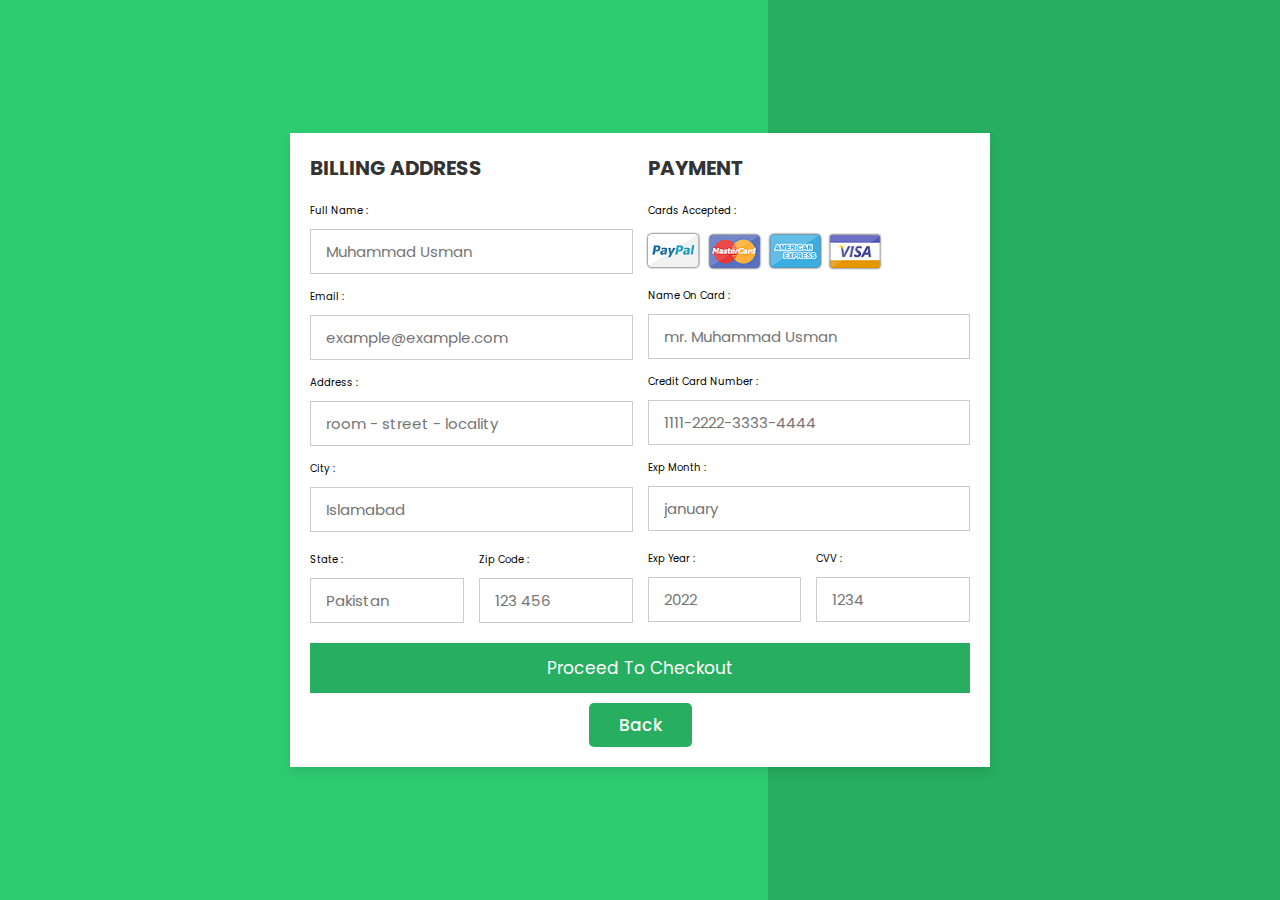
<file: card.html>
<!DOCTYPE html>
<html lang="en">
<head>
    <meta charset="UTF-8">
    <meta http-equiv="X-UA-Compatible" content="IE=edge">
    <meta name="viewport" content="width=device-width, initial-scale=1.0">
    
    <!-- custom css file link  -->
    <link rel="stylesheet" href="./style.css">

</head>
<body>

<div class="card">

    <form action="">
<div class="row">
<div class="col">
<h3 class="title">billing address</h3>
                <div class="inputBox">
                    <span>full name :</span>
                    <input type="text" placeholder="Muhammad Usman">
                </div>
                <div class="inputBox">
                    <span>email :</span>
                    <input type="email" placeholder="example@example.com">
                </div>
                <div class="inputBox">
                    <span>address :</span>
                    <input type="text" placeholder="room - street - locality">
                </div>
                <div class="inputBox">
                    <span>city :</span>
                    <input type="text" placeholder="Islamabad">
                </div>
<div class="flex">
                    <div class="inputBox">
                        <span>state :</span>
                        <input type="text" placeholder="Pakistan">
                    </div>
                    <div class="inputBox">
                        <span>zip code :</span>
                        <input type="text" placeholder="123 456">
                    </div>
                </div>
 </div>
<div class="col">
<h3 class="title">payment</h3>
<div class="inputBox">
                    <span>cards accepted :</span>
                    <img src="./images/card_img.png" alt="">
                </div>
                <div class="inputBox">
                    <span>name on card :</span>
                    <input type="text" placeholder="mr. Muhammad Usman">
                </div>
                <div class="inputBox">
                    <span>credit card number :</span>
                    <input type="number" placeholder="1111-2222-3333-4444">
                </div>
                <div class="inputBox">
                    <span>exp month :</span>
                    <input type="text" placeholder="january">
                </div>
                     <div class="flex">
                    <div class="inputBox">
                        <span>exp year :</span>
                        <input type="number" placeholder="2022">
                    </div>
                    <div class="inputBox">
                        <span>CVV :</span>
                        <input type="text" placeholder="1234">
                    </div>
                </div>
</div>
    </div>

<input type="submit" value="proceed to checkout" class="submit-btn">
<div class="button"><button class="btn"><a href="cart.html">Back</a></button></div>

 </form>
</div>    
    
</body>
</html>
</file>
<file: style.css>
@import url('https://fonts.googleapis.com/css2?family=Poppins:wght@100;300;400;500;600&display=swap');

:root{
    --green:#27ae60;
    --dark-color:#219150;
    --black:#444;
    --light-color:#666;
    --border:.1rem solid rgba(0,0,0,.1);
    --border-hover:.1rem solid var(--black);
    --box-shadow:0 .5rem 1rem rgba(0,0,0,.1);
}

*{
    font-family: 'Poppins', sans-serif;
    margin:0; padding:0;
    box-sizing: border-box;
    outline: none; border:none;
    text-decoration: none;
    text-transform: capitalize;
    transition:all .2s linear;
    transition:width none;
}

html{
    font-size: 62.5%;
    overflow-x: hidden;
    scroll-padding-top: 5rem;
    scroll-behavior: smooth;
}

html::-webkit-scrollbar{
    width:1rem;
}

html::-webkit-scrollbar-track{
    background:transparent;
}

html::-webkit-scrollbar-thumb{
    background:var(--black);
}

section{
    padding:5rem 9%;
}

.heading{
    text-align: center;
    margin-bottom: 2rem;
    position: relative;
}

.heading::before{
    content: '';
    position: absolute;
    top:50%; left:0;
    transform: translateY(-50%);
    width: 100%;
    height:.01rem;
    background: rgba(0,0,0,.1);
    z-index: -1;
}

.heading span{
    font-size: 3rem;
    padding:.5rem 2rem;
    color:var(--black);
    background: #fff;
    border:var(--border);
}

.btn{
    margin-top: 1rem;
    display:inline-block;
    padding:.9rem 3rem;
    border-radius: .5rem;
    color:#fff;
    background:var(--green);
    font-size: 1.7rem;
    cursor: pointer;
    font-weight: 500;
}

.btn:hover{
    background:var(--dark-color);
}

.header .header-1{
    background:#fff;
    padding:1.5rem 9%;
    display: flex;
    align-items: center;
    justify-content: space-between;
}

.header .header-1 .logo{
    font-size: 2.5rem;
    font-weight: bolder;
    color:var(--black);
}

.header .header-1 .logo i{
    color:var(--green);
}

.header .header-1 .search-form{
    width:50rem;
    height:5rem;
    border:var(--border);
    overflow: hidden;
    background:#fff;
    display:flex;
    align-items: center;
    border-radius: .5rem;
}

.header .header-1 .search-form input{
    font-size: 1.6rem;
    padding:0 1.2rem;
    height:100%;
    width:100%;
    text-transform: none;
    color:var(--black);
}

.header .header-1 .search-form label{
    font-size: 2.5rem;
    padding-right: 1.5rem;
    color:var(--black);
    cursor: pointer;
}

.header .header-1 .search-form label:hover{
    color:var(--green);
}

.header .header-1 .icons div,
.header .header-1 .icons a{
    font-size: 2.5rem;
    margin-left: 1.5rem;
    color:var(--black);
    cursor: pointer;
}

.header .header-1 .icons div:hover,
.header .header-1 .icons a:hover{
    color:var(--green);
}

#search-btn{
    display: none;
}

.header .header-2{
    background:var(--green);
}

.header .header-2 .navbar{
    text-align: center;
    margin-bottom: 40px;
}

.header .header-2 .navbar a{
    color:#fff;
    display: inline-block;
    padding:1.2rem;
    font-size: 1.7rem;
    
}

.header .header-2 .navbar a:hover{
    background:var(--dark-color);
}

.header .header-2.active{
    position:fixed;
    top:0; left:0; right:0;
    z-index: 1000;

}

.bottom-navbar{
    text-align: center;
    background:var(--green);
    position: fixed;
    bottom:0; left:0; right:0;
    z-index: 1000;
    display: none;
}

.bottom-navbar a{
    font-size: 2.5rem;
    padding:2rem;
    color:#fff;
}

.bottom-navbar a:hover{
    background:var(--dark-color);
}

.login-form-container{
    display: flex;
    align-items: center;
    justify-content: center;
    background:rgba(255,255,255,.9);
    position:fixed;
    top:0; right:-105%;
    z-index: 10000;
    height:100%;
    width:100%;
}

.login-form-container.active{
    right:0;
}

.login-form-container form{
    background:#fff;
    border:var(--border);
    width:40rem;
    padding:2rem;
    box-shadow: var(--box-shadow);
    border-radius: .5rem;
    margin:2rem;
}

.login-form-container form h3{
    font-size: 2.5rem;
    text-transform: uppercase;
    color:var(--black);
    text-align: center;
}

.login-form-container form span{
    display: block;
    font-size: 1.5rem;
    padding-top: 1rem;
}

.login-form-container form .box{
    width: 100%;
    margin:.7rem 0;
    font-size: 1.6rem;
    border:var(--border);
    border-radius: .5rem;
    padding:1rem 1.2rem;
    color:var(--black);
    text-transform: none;
}

.login-form-container form .checkbox{
    display:flex;
    align-items: center;
    gap:.5rem;
    padding:1rem 0;
}

.login-form-container form .checkbox label{
    font-size: 1.5rem;
    color:var(--light-color);
    cursor: pointer;
}

.login-form-container form .btn{
    text-align: center;
    width:100%;
    margin:1.5rem 0;
}

.login-form-container form p{
    padding-top: .8rem;
    color:var(--light-color);
    font-size: 1.5rem;
}

.login-form-container form p a{
    color:var(--green);
    text-decoration: underline;
}

.login-form-container #close-login-btn{
    position: absolute;
    top:1.5rem; right:2.5rem;
    font-size: 5rem;
    color:var(--black);
    cursor: pointer;
}

.home{
    background: url(../images/banner-bg.jpg) no-repeat;
    background-size: cover;
    background-position: center;
}

.home .row{
    display:flex;
    align-items: center;
    flex-wrap: wrap;
    gap:1.5rem;
}

.home .row .content{
    flex:1 1 42rem;
}

.home .row .books-slider{
    flex:1 1 42rem;
    text-align: center;
    margin-top: 2rem;
}

.home .row .books-slider a img{
    height: 25rem;
}

.home .row .books-slider a:hover img{
    transform: scale(.9);
}

.home .row .books-slider .stand{
    width:100%;
    margin-top: -2rem;
}

.home .row .content h3{
    color:var(--black);
    font-size: 4.5rem;
}

.home .row .content p{
    color:var(--light-color);
    font-size: 1.4rem;
    line-height: 2;
    padding:1rem 0;
}

  

.cart{
    background-color: white;
    position: relative;
    color: #212529;
    height: 34px;
    width: 50px;
    padding: 5px;
    font-size: 30px;
    border-radius: 4px;
  }
  .bi-dash-lg{
    font-size: 16px;
  }
  .bi-plus-lg{
    font-size: 16px;
  }
  .quantity{
    font-size: 16px;
  }
  .cartamount{
    position: absolute;
    top: -15px;
    right: -10px;
    font-size: 16px;
    padding: 3px;
    border-radius: 3px;
    background-color: red;
    color: white;
  }
  /* styling items cartdi */
  .shop{
  display: grid;
  /* here 4 means we are amking 4 columns and each column get 223 px */
  grid-template-columns: repeat(4,250px);
  gap: 30px;
  justify-content: center;
  margin-bottom: 50px;
  
  
  }
  /* thsi is for display as screen width become 1000px only 2 card will be displayed on one line */
  @media (max-width:1000px){
    .shop{
      grid-template-columns: repeat(2,223px);
    }
  }
  @media (max-width:500px){
    .shop{
      grid-template-columns: repeat(1,223px);
    }
  }
  .item{
    border:  2px solid #212529;
    border-radius: 4px;
  
  }
  .item img{
    width: 100%;
    border-radius: 2px 2px 0 0;
  }
  .details{
    padding: 10px;
    display: flex;
    flex-direction: column;
    gap: 8px;
    
  }
  .price-quantity{
    display: flex;
    justify-content: space-between;
    align-items: center;
  }
  a{
    text-decoration: none;
    color: white;
  }
  .butons{
    display: flex;
    justify-content: space-between;
    gap: 8px;
  }
  .bi-dash-lg{
    color: red;
  }
  .bi-plus-lg{
    color: green;
  }
  .bi-cart{
    cursor: pointer;
  }
  
  
  /* start stylring cart.html */
  .text-center{
    text-align: center;
    margin-bottom: 20px;
  }
  .HomeBtn{
    background-color: #212529;
    color: white;
    border: none;
    border-radius: 3px;
    padding: 6px;
    margin-top: 10px;
    cursor: pointer;
  }
  .bi-x-lg{
    color: red;
    font-weight: bold;
  }
  /* style rule */
  .shopping-car{
     display: grid;
     grid-template-columns: repeat(1,320px);
     justify-content: center;
     gap:15px
     
  }
  .cart_item{
    border: 2px solid #212529;
    border-radius: 5px;
    display: flex;
  }
  .title-price-x{
    width: 195px;
    display: flex;
    align-items: center;
    justify-content: space-between;
    /* border: 2px solid red; */
  
  }
  .title-price{
    display: flex;
    align-items: center;
    gap: 10px;
  }
  .cart-item-price{
    background-color: #212529;
    color: white;
    border-radius: 4px;
    padding: 3px 6px;
  }
  .checkOut{
    background-color: green;
    color: white;
    border: none;
    border-radius: 3px;
    padding: 6px;
    margin-top: 10px;
    cursor: pointer;
  }
  .removeall{
    background-color:red;
    color: white;
    border: none;
    border-radius: 3px;
    padding: 6px;
    margin-top: 10px;
    cursor: pointer;
  }

.icons-container{
    display: grid;
    grid-template-columns: repeat(auto-fit, minmax(25rem, 1fr));
    gap:1.5rem;
}

.icons-container .icons{
    display: flex;
    align-items: center;
    gap:1.5rem;
    padding:2rem 0;
}

.icons-container .icons i{
    font-size: 3.5rem;
    color:var(--green);
}

.icons-container .icons h3{
    font-size: 2.2rem;
    color:var(--black);
    padding-bottom: .5rem;
}

.icons-container .icons p{
    font-size: 1.4rem;
    color:var(--light-color);
}

.featured .featured-slider .box{
    margin:2rem 0;
    position: relative;
    overflow: hidden;
    border:var(--border);
    text-align: center;
}

.featured .featured-slider .box:hover{
    border:var(--border-hover);
}

.featured .featured-slider .box .images{
    padding:1rem;
    background: linear-gradient(15deg, #eee 30%, #fff 30.1%);
}

.featured .featured-slider .box:hover .images{
    transform: translateY(6rem);
}

.featured .featured-slider .box .images img{
    height: 25rem;
}

.featured .featured-slider .box .icons{
    border-bottom: var(--border-hover);
    position: absolute;
    top:0; left:0; right: 0;
    background: #fff;
    z-index: 1;
    transform: translateY(-105%);
}

.featured .featured-slider .box:hover .icons{
    transform: translateY(0%);
}

.featured .featured-slider .box .icons a{
    color:var(--black);
    font-size: 2.2rem;
    padding:1.3rem 1.5rem;
}

.featured .featured-slider .box .icons a:hover{
    background:var(--green);
    color:#fff;
}

.featured .featured-slider .box .content{
    background:#eee;
    padding:1.5rem;
}

.featured .featured-slider .box .content h3{
    font-size: 2rem;
    color:var(--black);
}

.featured .featured-slider .box .content .price{
    font-size: 2.2rem;
    color:var(--black);
    padding-top: 1rem;
}

.featured .featured-slider .box .content .price span{
    font-size: 1.5rem;
    color:var(--light-color);
    text-decoration: line-through;
}

.swiper-button-next,
.swiper-button-prev{
    border:var(--border-hover);
    height:4rem;
    width:4rem;
    color:var(--black);
    background: #fff;
}

.swiper-button-next::after,
.swiper-button-prev::after{
    font-size: 2rem;
}

.swiper-button-next:hover,
.swiper-button-prev:hover{
    background: var(--black);
    color:#fff;
}

.newsletter{
    background:url(../images/letter-bg.jpg) no-repeat;
    background-size: cover;
    background-position: center;
    background-attachment: fixed;
}

.newsletter form{
    max-width: 45rem;
    margin-left: auto;
    text-align: center;
    padding:5rem 0;
}

.newsletter form h3{
    font-size: 2.2rem;
    color:#fff;
    padding-bottom: .7rem;
    font-weight: normal;
}

.newsletter form .box{
    width: 100%;
    margin: .7rem 0;
    padding:1rem 1.2rem;
    font-size: 1.6rem;
    color:var(--black);
    border-radius: .5rem;
    text-transform: none;
}

.arrivals .arrivals-slider .box{
    display: flex;
    align-items:center;
    gap:1.5rem;
    /* padding:2rem 1rem; */
    border:var(--border);
    margin:1rem 0;
}

.arrivals .arrivals-slider .box:hover{
    border:var(--border-hover);
}

.arrivals .arrivals-slider .box .images img{
    height:20rem;
    width: 200px;
    /* object-fit:fill; */
    
}

.arrivals .arrivals-slider .box .content h3{
    font-size: 2rem;
    color:var(--black);
}

.arrivals .arrivals-slider .box .content .price{
    font-size: 2.2rem;
    color:var(--black);
    padding-bottom: .5rem;
}

.arrivals .arrivals-slider .box .content .price span{
    font-size: 1.5rem;
    color:var(--light-color);
    text-decoration: line-through;
}

.arrivals .arrivals-slider .box .content .stars i{
    font-size: 1.5rem;
    color:var(--green);
}

.deal{
    background:#b59b9b;
    display: flex;
    align-items: center;
    flex-wrap: wrap;
    gap:1.5rem;
}

.deal .content{
    flex:1 1 42rem;
}

.deal .images{
    flex:1 1 42rem;
}

.deal .images img{
    width: 100%;
}

.deal .content h3{
    color:var(--green);
    font-size: 2.5rem;
    padding-bottom: .5rem;
}

.deal .content h1{
    color:var(--black);
    font-size: 4rem;
}

.deal .content p{
    padding:1rem 0;
    color:var(--light-color);
    font-size: 1.4rem;
    line-height: 2;
}

.reviews .reviews-slider .box{
    border:var(--border);
    padding:2rem;
    text-align: center;
    margin:2rem 0;
}

.reviews .reviews-slider .box:hover{
    border:var(--border-hover);
}

.reviews .reviews-slider .box img{
    height:7rem;
    width:7rem;
    border-radius: 50%;
    object-fit: cover;
}

.reviews .reviews-slider .box h3{
    color:var(--black);
    font-size: 2.2rem;
    padding:.5rem 0;
}

.reviews .reviews-slider .box p{
    color:var(--light-color);
    font-size: 1.4rem;
    padding:1rem 0;
    line-height: 2;
}

.reviews .reviews-slider .box .stars{
    padding-top: .5rem;
}

.reviews .reviews-slider .box .stars i{
    font-size: 1.7rem;
    color:var(--green);
}

.blogs .blogs-slider .box{
    margin:2rem 0;
    border:var(--border);
}

.blogs .blogs-slider .box:hover{
    border:var(--border-hover);
}

.blogs .blogs-slider .box .images{
    height: 25rem;
    width: 100%;
    overflow: hidden;
}

.blogs .blogs-slider .box .images img{
    height: 100%;
    width: 100%;
    object-fit: cover;
}

.blogs .blogs-slider .box:hover .images img{
    transform: scale(1.1);
}

.blogs .blogs-slider .box .content{
    padding:1.5rem;
}

.blogs .blogs-slider .box .content h3{
    font-size: 2.2rem;
    color:var(--black);
}

.blogs .blogs-slider .box .content p{
    font-size: 1.4rem;
    color:var(--light-color);
    padding:1rem 0;
    line-height: 2;
}

.footer .box-container{
    display: grid;
    grid-template-columns: repeat(auto-fit, minmax(25rem, 1fr));
    gap:1.5rem;
}

.footer .box-container .box h3{
    font-size: 2.2rem;
    color:var(--black);
    padding:1rem 0;
}

.footer .box-container .box a{
    display: block;
    font-size: 1.4rem;
    color:var(--light-color);
    padding:1rem 0;
}

.footer .box-container .box a i{
    color:var(--green);
    padding-right: .5rem;
}

.footer .box-container .box a:hover i{
    padding-right: 2rem;
}

.footer .box-container .box .map{
    width:100%;
}

.footer .share{
    padding:1rem 0;
    text-align: center;
}

.footer .share a{
    height: 5rem;
    width: 5rem;
    line-height: 5rem;
    font-size: 2rem;
    color:#fff;
    background:var(--green);
    margin:0 .3rem;
    border-radius: 50%; 
}

.footer .share a:hover{
    background:var(--black);
}

.footer .credit{
    border-top: var(--border);
    margin-top: 2rem;
    padding:0 1rem;
    padding-top: 2.5rem;
    font-size: 2rem;
    color:var(--light-color);
    text-align: center;
}

.footer .credit span{
    color:var(--green);
}

.loader-container{
    position: fixed;
    top:0; left: 0;
    height:100%;
    width: 100%;
    z-index: 10000;
    background:rgb(157, 150, 150);
    display: flex;
    align-items: center;
    justify-content: center;
}

.loader-container.active{
    display: none;
}

.loader-container img{
    height:50rem;
}
.card{
    display: flex;
    justify-content: center;
    align-items: center;
    padding:25px;
    min-height: 100vh;
    background: linear-gradient(90deg, #2ecc71 60%, #27ae60 40.1%);
  }

.card form{
    padding:20px;
    width:700px;
    background: #fff;
    box-shadow: 0 5px 10px rgba(0,0,0,.1);
}
.card form .row{
    display: flex;
    flex-wrap: wrap;
    gap:15px;
  }
  .card form .row .col{
    flex:1 1 250px;
  }
  
  .card form .row .col .title{
    font-size: 20px;
    color:#333;
    padding-bottom: 5px;
    text-transform: uppercase;
  }
  .card form .row .col .inputBox{
    margin:15px 0;
  }
  
  .card form .row .col .inputBox span{
    margin-bottom: 10px;
    display: block;
  }
  
  .card form .row .col .inputBox input{
    width: 100%;
    border:1px solid #ccc;
    padding:10px 15px;
    font-size: 15px;
    text-transform: none;
  }
  
  .card form .row .col .inputBox input:focus{
    border:1px solid #000;
  }
  
  .card form .row .col .flex{
    display: flex;
    gap:15px;
  }
  
  .card form .row .col .flex .inputBox{
    margin-top: 5px;
  }
  
  .card form .row .col .inputBox img{
    height: 34px;
    margin-top: 5px;
    filter: drop-shadow(0 0 1px #000);
    cursor: pointer;
  }
  
  .card form .submit-btn{
    width: 100%;
    padding:12px;
    font-size: 17px;
    background: #27ae60;
    color:#fff;
    margin-top: 5px;
    cursor: pointer;
    align-items: center;
    display: inline-block;
  }
 .button{
    text-align: center;
    
  }
.card form .submit-btn:hover{
    background: #2ecc71;
  }











/* media queries  */

@media (max-width:991px){

    html{
        font-size: 55%;
    }

    .header .header-1{
        padding:2rem;
    }

    section{
        padding:3rem 2rem;
    }

}

@media (max-width:768px){

    html{
        scroll-padding-top: 0;
    }

    body{
        padding-bottom: 6rem;
    }

    .header .header-2{
        display:none;
    }

    .bottom-navbar{
        display: block;
    }

    #search-btn{
        display: inline-block;
    }

    .header .header-1{
        box-shadow: var(--box-shadow);
        position: relative;
    }

    .header .header-1 .search-form{
        position:absolute;
        top:-115%; right:2rem;
        width: 90%;
        box-shadow: var(--box-shadow);
    }

    .header .header-1 .search-form.active{
        top:115%;
    }

    .home .row .content{
        text-align: center;
    }

    .home .row .content h3{
        font-size: 3.5rem;
    }

    .newsletter{
        background-position: right;
    }

    .newsletter form{
        margin-left:0;
        max-width: 100%;
    }

}

@media (max-width:450px){

    html{
        font-size: 50%;
    }

}

/* card. html styling start */
</file>
